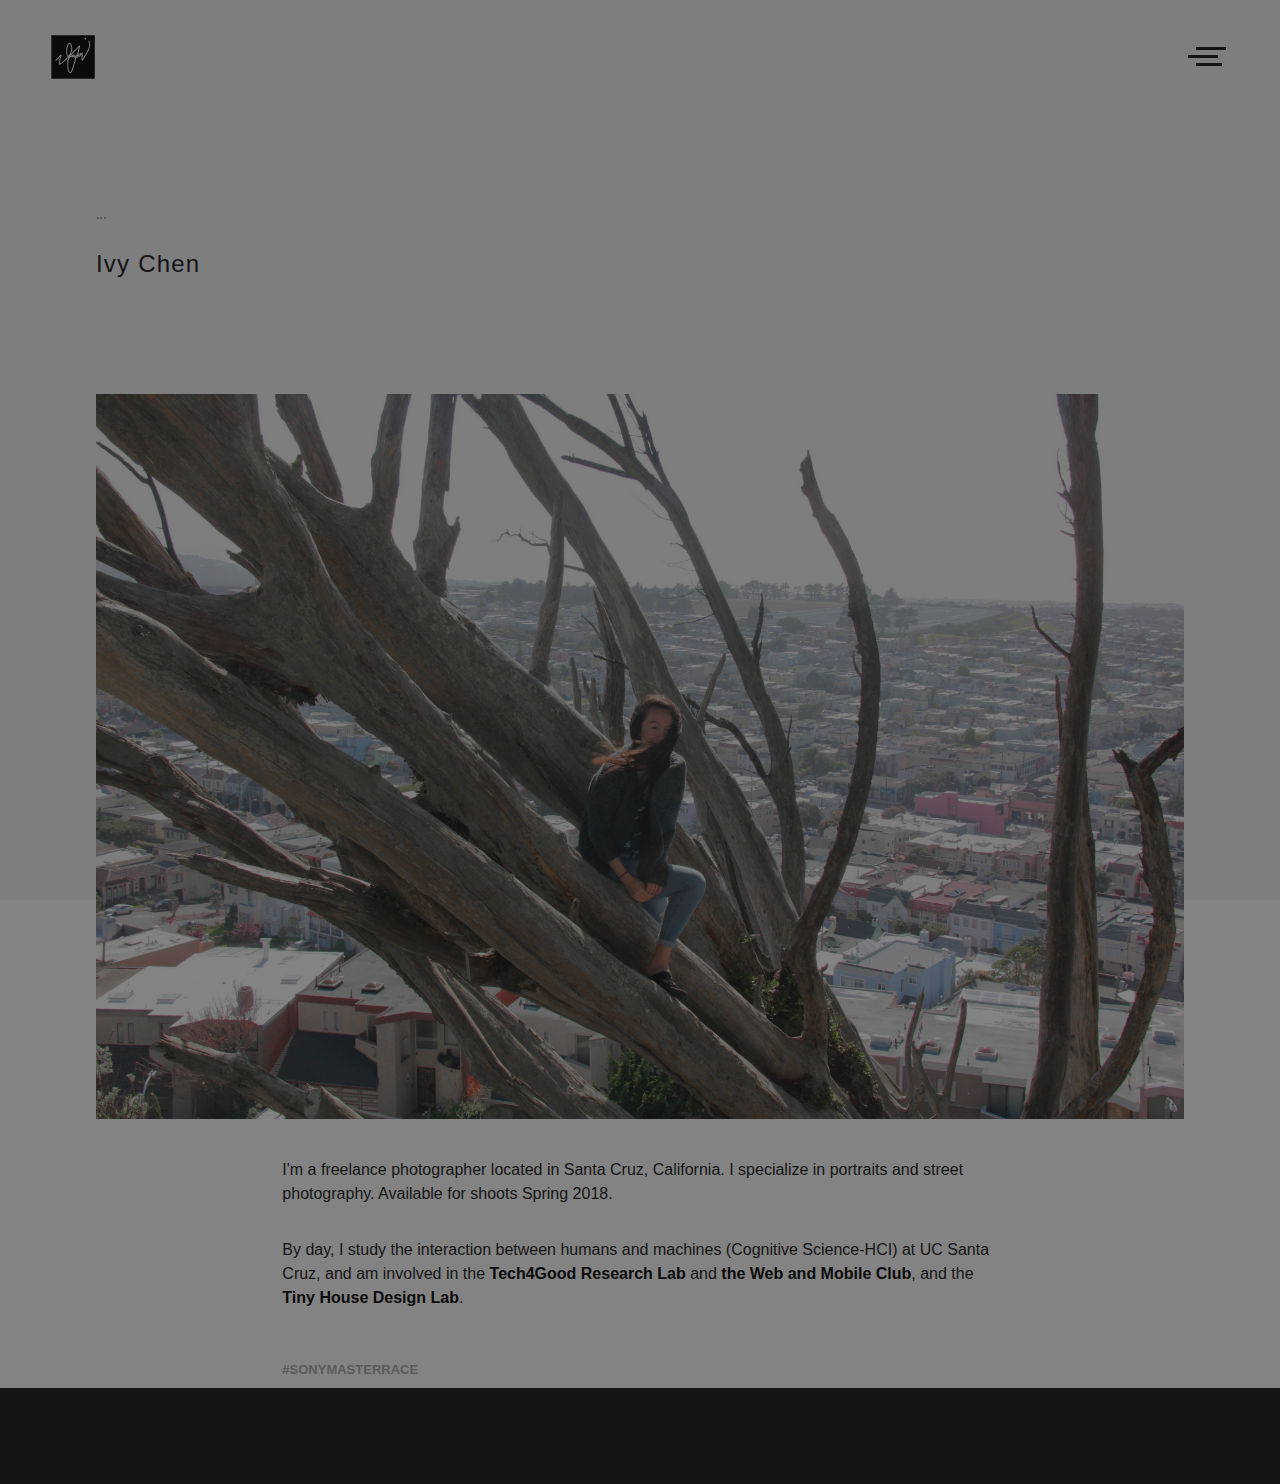
<file: about.html>
<!DOCTYPE html>
<html>
  <head>
    <title>Ivy Chen - Freelance Photographer</title>
    <!-- Metadata -->
    <meta charset="utf-8">
    <meta name="viewport" content="width=device-width, initial-scale=1">
    <!-- Favicon -->
    <link rel="icon" type="image/png" href="assets/images/favicon.png" />
    <!-- CSS Plugins -->
    <link rel="stylesheet" href="assets/css/plugins.min.css">
    <!-- Custom CSS File -->
    <link rel="stylesheet" href="assets/css/style.css">
  </head>
  <body>
    <div class="ms-main-container">
      <!-- Preloader -->
      <div class="ms-preloader"></div>
      <!-- Header -->
         <header class="ms-header">
        <nav class="ms-nav">
          <div class="ms-logo">
            <a href="index.html" data-type="page-transition">
              <div class="logo-dark current"><img src="logo-dark.svg" alt="logo image"></div>
            </a>
          </div>
          <button class="hamburger" type="button" data-toggle="navigation">
          <span class="hamburger-box">
            <span class="hamburger-inner"></span>
          </span>
          </button>
          <div class="height-full-viewport">
            <ul class="ms-navbar">
              <!-- Nav Link -->
              <li class="nav-item">
                <a href="index.html" data-type="page-transition">
                  <span class="ms-btn">About</span>
                </a>
              </li>
              <!-- Nav Link -->
              <li class="nav-item">
                <a href="portraits.html" data-type="page-transition">
                  <span class="ms-btn">Portraits+</span>
                </a>
              </li>
               <!-- Nav Link -->
              <li class="nav-item">
                <a href="#" data-type="page-transition">
                  <span class="ms-btn">Street+</span>
                </a>
              </li>
              <!-- Nav Link -->
              <li class="nav-item">
                <a href="#" data-type="page-transition">
                  <span class="ms-btn">Lifestyle/Blog+</span>
                </a>
              </li>
              <!-- Nav Link -->
              <li class="nav-item">
                <a href="#" data-type="page-transition">
                  <span class="ms-btn">Film</span>
                </a>
              </li>
              <!-- Nav Link -->
              <li class="nav-item">
                <a href="schedule.html" data-type="page-transition">
                  <span class="ms-btn">Schedule</span>
                </a>
              </li>
             
            </ul>
          </div>
        </nav>
      </header>
      <!-- Container -->
      <main class="ms-container">
        <!-- Page Title -->
        <div class="ms-section__block">
          <div class="ms-page-title">
            <h2 class="page-header">...</h2>
            <p class="page-desc">Ivy Chen</p>
          </div>
        </div>
        <!-- Page Content -->
        <div class="ms-section__block">
          <div id="about" class="row">
            <div class="about__img col-md-12">
              <p><img src="assets/images/biopic.jpg" alt="img"></p>
            </div>
            <div class=" center-block">
              <div class="about__info col-md-8">
                <p>I'm a freelance photographer located in Santa Cruz, California. I specialize in portraits and street photography. Available for shoots Spring 2018.</p>
                <p>By day, I study the interaction between humans and machines (Cognitive Science-HCI) at UC Santa Cruz, and am involved in the <a href="https://tech4good.soe.ucsc.edu" " target="_blank">Tech4Good Research Lab</a> and <a href="http://webandmobile.club" " target="_blank">the Web and Mobile Club</a>, and the <a href="https://makerfaire.com/maker/entry/65741/" " target="_blank">Tiny House Design Lab</a>.</p>
                <br>
                <br>
                <h2>#sonymasterrace</h2>
              </div>
            </div>
          </div>
        </div>
      </main>
      <!-- Footer -->
      <!-- Fotter emitted -->
    <!-- JS Libraries -->
    <!-- jquery-2.1.3.min js -->
    <script type="text/javascript" src='assets/js/jquery-3.2.1.min.js'></script>
    <!-- Vendors -->
    <script type="text/javascript" src='assets/js/plugins.min.js'></script>
    <!-- Main js -->
    <script type="text/javascript" src="assets/js/main.js"></script>
  </body>
</html>
</file>
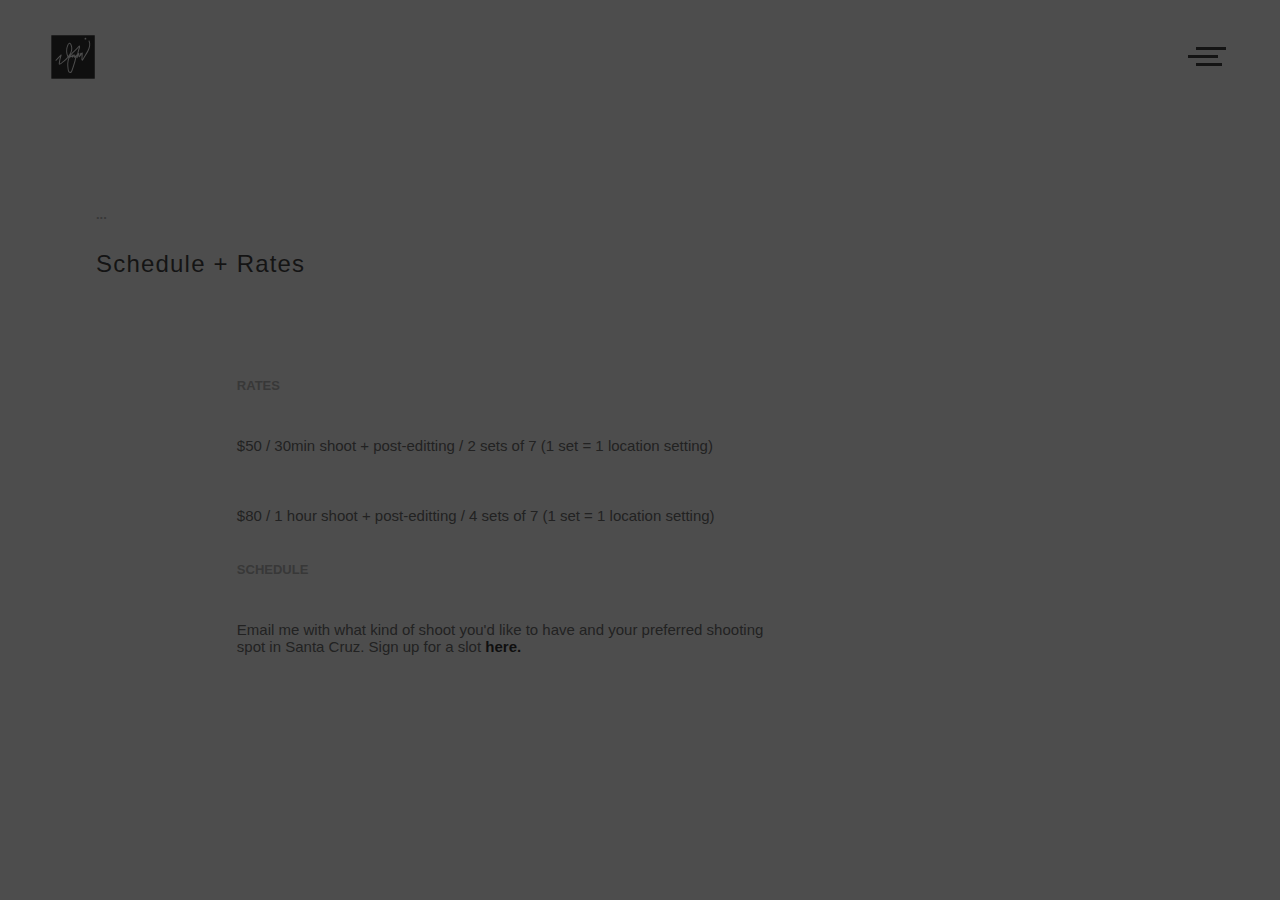
<file: schedule.html>
<!DOCTYPE html>
<html>
  <head>
    <title>Ivy Chen - Freelance Photographer</title>
    <!-- Metadata -->
    <meta charset="utf-8">
    <meta name="viewport" content="width=device-width, initial-scale=1">
    <!-- Favicon -->
    <link rel="icon" type="image/png" href="assets/images/favicon.png" />
    <!-- CSS Plugins -->
    <link rel="stylesheet" href="assets/css/plugins.min.css">
    <!-- Custom CSS File -->
    <link rel="stylesheet" href="assets/css/style.css">
  </head>
  <body>
    <div class="ms-main-container">
      <!-- Preloader -->
      <div class="ms-preloader"></div>
      <!-- Header -->
         <header class="ms-header">
        <nav class="ms-nav">
          <div class="ms-logo">
            <a href="index.html" data-type="page-transition">
              <div class="logo-dark current"><img src="logo-dark.svg" alt="logo image"></div>
            </a>
          </div>
          <button class="hamburger" type="button" data-toggle="navigation">
          <span class="hamburger-box">
            <span class="hamburger-inner"></span>
          </span>
          </button>
          <div class="height-full-viewport">
            <ul class="ms-navbar">
              <!-- Nav Link -->
              <li class="nav-item">
                <a href="index.html" data-type="page-transition">
                  <span class="ms-btn">About</span>
                </a>
              </li>
              <!-- Nav Link -->
              <li class="nav-item">
                <a href="portraits.html" data-type="page-transition">
                  <span class="ms-btn">Portraits+</span>
                </a>
              </li>
               <!-- Nav Link -->
              <li class="nav-item">
                <a href="#" data-type="page-transition">
                  <span class="ms-btn">Street+</span>
                </a>
              </li>
              <!-- Nav Link -->
              <li class="nav-item">
                <a href="#" data-type="page-transition">
                  <span class="ms-btn">Lifestyle/Blog+</span>
                </a>
              </li>
              <!-- Nav Link -->
              <li class="nav-item">
                <a href="#" data-type="page-transition">
                  <span class="ms-btn">Film</span>
                </a>
              </li>
              <!-- Nav Link -->
              <li class="nav-item">
                <a href="Schedule.html" data-type="page-transition">
                  <span class="ms-btn">Schedule</span>
                </a>
              </li>
             
            </ul>
          </div>
        </nav>
      </header>
      <!-- Container -->
      <main class="ms-container">
        <!-- Page Title -->
        <div class="ms-section__block">
          <div class="ms-page-title">
            <h2 class="page-header">...</h2>
            <p class="page-desc">Schedule + Rates</p>
          </div>
        </div>
        <!-- Page Content -->
        <div class="ms-section__block">
          <div id="about" class="row">
            <div class=" center-block">
              <div class="about__info col-md-8">
                <h2>Rates</h2>
                <br>
                <h3>$50 / 30min shoot + post-editting / 2 sets of 7 (1 set = 1 location setting)</h3>
                <br>
                <h3>$80 / 1 hour shoot + post-editting / 4 sets of 7 (1 set = 1 location setting)</h3>
                <br>
                <h2>Schedule</h2>
                <br>
                <h3>Email me with what kind of shoot you'd like to have and your preferred shooting spot in Santa Cruz. Sign up for a slot <a href="https://calendly.com/ichen9/shoot">here.</h3>
              </div>
            </div>
          </div>
        </div>
      </main>
      <!-- Footer -->
      <!-- Fotter emitted -->
    <!-- JS Libraries -->
    <!-- jquery-2.1.3.min js -->
    <script type="text/javascript" src='assets/js/jquery-3.2.1.min.js'></script>
    <!-- Vendors -->
    <script type="text/javascript" src='assets/js/plugins.min.js'></script>
    <!-- Main js -->
    <script type="text/javascript" src="assets/js/main.js"></script>
  </body>
</html>
</file>
<file: assets/css/style.css>
/*------------------------------------------------------------------
[Master Stylesheet]

Template Name: Emily - Creative Photography Portfolio
Template Demo URL: 
Version: 1.0
Author: madsparrow.us

--------------------------------------------------------------------

[Table of contents]

1. General style
    1.1 Typography
    1.2 Specials Classes
2. Header
    2.1 Menu
    2.2 Burger Button
    2.3 Collapse Navigation
3. Pages Style
4. Home Slider
    4.1 Slider Navigation Buttons
    4.2 Slider Inner Info
  4.3 Pagination
5. Albums
6. Gallery
7. Blog
8. About
9. Contact
10. Footer
11. Responsive Rules

--------------------------------------------------------------------
# Font: 'Yantramanav';
--------------------------------------------------------------------
# Colors: #151515, #df1f29, #555555
------------------------------------------------------------------*/

/**
 * 1. General style
 */
 
/*Text font*/
@import 'https://fonts.googleapis.com/css?family=Montserrat:300i,600,700'
@import 'https://fonts.googleapis.com/css?family=Roboto:300'

/*Social icons font*/
@import 'https://d1azc1qln24ryf.cloudfront.net/114779/Socicon/style-cf.css?rd5re8';


::selection {
    background: #555;   
    color: #fff;
}
::-moz-selection {
    background: #555;    
    color: #fff;
}
body {
    background: #151515;
    padding: 0;
    margin: 0 auto;
    min-height: 100vh;
    font-family: Montserrat, Roboto, sans-serif;
    color: #151515;
}
article,
aside,
details,
figcaption,
footer,
header,
hgroup,
nav,
section {
    display: block;
}
a {
    color: #000;
    text-decoration: none;
    font-weight: 600;
}
blockquote {
    padding: 10px 20px;
    color: #151515;
    font-size: 1.4em;
    font-style: italic;
    font-weight: 300;
    margin: 0 auto 30px;
}
ul {
    list-style-type: none;
    list-style: none;
    padding-left: 0 !important;
    -webkit-padding-start: initial !important;
    -moz-padding-start: initial;
}
menu,
ol,
ul {
    padding: 0 !important;
}
button {
    background: transparent;
    border: none;
}
button:focus {
    outline: none;
}
input,
textarea {
    font-family: 'Raleway', sans-serif;
}
textarea {
    padding: 14px;
}
input:focus,
textarea:focus {
    outline: none !important;
    border: 1px solid #FFD700;
    box-shadow: none;
}
input[type="submit"] {
    position: absolute;
    display: inline-block;
    left: 0;
    top: 0;
    opacity: 0;
    z-index: 3;
    width: 100%;
    height: 100%;
    padding: 0;
    margin: 0;
    cursor: pointer;
}
input[type="submit"]:focus {
    outline: none;
}
img {
    width: 100%;
}

/* 1.1 Typography */

h1,
h2,
h4,
h5,
h6 {
    color: #151515;
    margin-top: 0;
}
/*project header*/
h1 {
    font-size: 28px;
    font-weight: 700;
}
/*project specs*/
h2 {
    font-size: 13px;
    font-weight: 300i;
    text-transform: uppercase;
    color: #A8A8A8
}
/*pic captions*/
h3 {
    font-size: 15px;
    font-weight: 300;
    color:#4D4D4D;;
    margin-bottom: 20px;
}
/*project title*/
h4 {
    font-size:18px;
    font-weight: 700;
     color:#4D4D4D;
}
/*tiny font for project intro*/
h5 {
    font-size: 20px;
    font-weight: 300;
}
h6 {
    font-size: 18px;
    font-weight: 300;
    margin-bottom: calc(10px + 10 * (100vw - 992px) / 1508);
}

p {
    font-size: 17;
    line-height: 1.5;
    font-weight: 300;
}

/* 1.2 Specials Classes */

.c-white {
    color: #fff !important;
}
.navbar-white {
    color: #fff;
    background-color: transparent !important;
}
.center-block {
    display: flex;
    justify-content: center;
}
.align-left {
    text-align: left;
}
.align-right {
    text-align: right;
}
.align-center {
    text-align: center;
    display: block;
}
.socials li {
    display: inline-block;
}
.share-links a {
    font-size: 19px;
    padding: .5em;
}
[class*="socicon-"] {
  display: inline-block;
  color: inherit;
  margin: 0;
  transition: opacity .3s ease;
}
#contact [class*="socicon-"] {
  padding-right: .7em;
}
[class*="socicon-"]:hover {
  opacity: .4;
}
/* 1.3 Button */

.ms-button {
  color: #151515;
  display: inline-block;
  position: relative;
  padding: .5em 1em;
  margin-bottom: 0;
  font-weight: 400 !important;
  font-size: 14px;
  letter-spacing: .15em;
  text-transform: uppercase;
  text-align: center;
  white-space: nowrap;
  vertical-align: middle;
  touch-action: manipulation;
  cursor: pointer;
  -webkit-user-select: none;
  -moz-user-select: none;
  -ms-user-select: none;
  user-select: none;
  background-image: none;
  text-decoration: none;
  border: solid 1px;
  transition: color .4s ease;
}
.ms-button:after {
    position: absolute;
    display: block;
    content: attr(data-title);
    padding: 7px 0;
    font-size: 14px;
    left: 0;
    top: 0;
    width: 0%;
    background: #FFD700;
    color: #fff;
    text-indent: 1rem;
    transition: all .3s ease;
    overflow: hidden;
    border: none;
    bottom: 0;
}
.ms-button:hover {
  color: #FFD700;
}
.ms-button:active::after,
.ms-button:focus::after,
.ms-button:hover::after {
    width: 100%;
    padding-right: 25px;
}

.ms-btn--slider {
  text-transform: uppercase;
  text-decoration: none;
  position: relative;
  display: flex;
  align-items: center;
  width: 11em;
  font-weight: 600;
  letter-spacing: .15em;
}
.ms-btn--slider::before{
    content: '';
    height: .1rem;
    width: 2rem;
    margin-right: .7rem;
    background: #FFD700;
    transition: width .3s ease;
}
.ms-btn--slider:hover::before {
  width: 3rem;
}

/**
 * 2. Header
 */

.ms-header {
    position: fixed;
    width: 100%;
    background-color: #fff;
    z-index: 3;
}
/* 2.1 Menu */

.ms-logo {
    position: relative;
    z-index: 7;
    height: 50px;
}
.logo-dark,
.logo-light {
    position: absolute;
    width: 100%;
    height: 100%;
    opacity: 0;
    transition: opacity .3s ease .4s;
}
.ms-logo img {
    width: auto;
    height: 100%;
}
.logo-dark.current,
.logo-light.current {
    opacity: 1;
}
.logo-dark.active,
.logo-light.active {
    opacity: 1;
    transition: opacity .1s;
}
.ms-nav {
    padding: 2em 3em;
    color: inherit;
}

/* 2.2 Burger button */

.hamburger {
    margin-right: 0;
    margin-left: auto;
    overflow: visible;
    cursor: pointer;
    z-index: 7;
    border: 0;
    transition-timing-function: linear;
    transition-duration: .3s ease;
    transition-property: opacity, -webkit-filter;
    transition-property: opacity, filter;
    transition-property: opacity, filter, -webkit-filter;
}
.navbar-white .hamburger-label {
    color: #fff;
}
.hamburger-label {
    display: block;
    font-family: 'Yantramanav', Arial;
    font-size: 16px;
    width: 100%;
    height: auto;
    position: relative;
    top: 0;
    left: -4em;
    padding-right: 4em;
    text-transform: uppercase;
    line-height: 1.5em;
    transition: color .3s ease .4s;
    color: #151515;
}
.hamburger.is-active .hamburger-label {
    color: #fff !important;
    transition: color .1s ease;
}
.hamburger-box {
    position: relative;
    display: inline-block;
    width: 30px;
    height: 20px;
    vertical-align: middle;
}
.hamburger-inner {
    display: block;
    top: 0;
}
.navbar-white .hamburger-inner,
.navbar-white .hamburger-inner:after,
.navbar-white .hamburger-inner:before {
    background-color: #fff;
}
.hamburger-inner:after,
.hamburger-inner:before {
    display: block;
    content: '';
}
.hamburger-inner,
.hamburger-inner:after,
.hamburger-inner:before {
    position: absolute;
    width: 30px;
    height: 3px;
    background-color: #151515;
    transition: all .3s ease .5s;
}
.hamburger-inner:before {
    top: 8px;
    left: -8px;
}
.hamburger-inner:after {
    top: 16px;
    width: 26px;
}
.hamburger.is-active .hamburger-inner,
.hamburger.is-active .hamburger-inner:after {
    background-color: #fff;
    transition-delay: .1s;
}
.hamburger.is-active .hamburger-inner {
    -webkit-transform: translate3d(0, 8px, 0) rotate(45deg);
    transform: translate3d(0, 8px, 0) rotate(45deg);
}
.hamburger.is-active .hamburger-inner:before {
    opacity: 0;
    transition: opacity .3s ease 0s
}
.hamburger.is-active .hamburger-inner:after {
    width: 30px;
    -webkit-transform: translate3d(0, -16px, 0) rotate(-90deg);
    transform: translate3d(0, -16px, 0) rotate(-90deg);
}

/* 2.3 Collapse navigation */

.ms-nav {
    display: flex;
    align-items: center;
}
.height-full-viewport {
    position: fixed;
    display: flex;
    flex-direction: column;
    justify-content: center;
    align-items: center;
    overflow-y: auto;
    left: 0;
    top: 0;
    width: 100%;
    height: 0%;
    background-color: #151515;
    z-index: 5;
    overflow: hidden;
    transition: height .8s cubic-bezier(0.3, 1, 0.3, 1) .1s;
}
.ms-navbar {
    z-index: 6;
    margin: 0 auto;
    display: block;
    width: auto;
    height: auto;
    top: 0;
    left: 0;
}
.ms-nav.is-visible .height-full-viewport {
    height: 100vh;
    transition: height 1s ease;
}
.nav-item {
    cursor: pointer;
    padding: .75em;
    opacity: 0;
    width: 240px;
    margin-left: 3em;
    transition: opacity .3s ease;
}
.ms-navbar a {
    display: block;
}
.ms-navbar .ms-btn {
    display: inline-block;
    text-transform: uppercase;
    line-height: 1;
    padding: 0 0.25em;
    position: relative;
}
.ms-navbar .ms-btn {
    font-size: 1.75em;
    letter-spacing: .02em;
    color: #fff;
    font-weight: 700 !important;
    -webkit-backface-visibility: hidden;
    backface-visibility: hidden;
}
.ms-btn::before {
    content: '';
    position: absolute;
    top: 0;
    left: 0;
    width: 100%;
    height: 100%;
    background: #FFD700;
    height: .1rem;
    top: 50%;
    width: 0;
    transition: width .3s ease;
}
.nav-item__label {
    position: relative;
    display: block;
    margin: 0.5em 0 0 0;
    margin-top: 0.25em;
    padding: 0.5em;
    color: #555;
    transition: color .3s ease;
    text-decoration: none;
}
.nav-item:hover .nav-item__label {
    color: #9a9a9a;
}
.is-visible .nav-item {
    opacity: 1;
    transition: opacity 2s cubic-bezier(0.16, 1.08, 0.38, 0.98) .3s;
}
.nav-item .ms-btn {
    transition: all .3s ease;
}
.nav-item:active .ms-btn,
.nav-item:focus .ms-btn,
.nav-item:hover .ms-btn {
    color: #FFD700;
    opacity: 1;
    padding-left: 2.4rem;
}
.nav-item:active .ms-btn::before,
.nav-item:focus .ms-btn::before,
.nav-item:hover .ms-btn::before {
    width: 2rem;
}

/**
 * 3. Pages Style
 */

.ms-preloader {
    width: 100%;
    height: 100%;
    position: fixed;
    z-index: 8;
    top: 0;
    left: 0;
    opacity: 1;
    visibility: visible;
    background-color: #151515;
}
.ms-main-container {
    position: relative;
    width: 100%;
    min-height: 100vh;
    opacity: 0;
    background-color: #fff;
}
.ms-container {
    width: 100%;
    height: 100%;
    position: relative;
    padding-top: 12em;
}
.ms-section__block {
    width: 85%;
    max-width: 88em;
    margin: 0 auto 6em;
}
.ms-page-title span {
    text-transform: uppercase;
    letter-spacing: .15em;
    color: #FFD700;
}
.page-header {
    text-transform: uppercase;
    position: relative;
    margin: 15px 0;
}
.page-desc {
    width: 50vh;
    font-size: 1.5em;
    line-height: 1.5;
    color: #151515;
    letter-spacing: .05em;
}

/**
 * 4. Home Slider
 */

.home-slider {
    padding-top: 0 !important;
}
.swiper-container {
    width: 100%;
    height: 100vh;
}
.swiper-slide {
    overflow: hidden;
}
.overlay {
    position: absolute;
    width: 100%;
    height: 100%;
    top: 0;
    left: 0;
    z-index: 1;
    opacity: 1;
    background: -moz-linear-gradient(top, black 0, transparent 50%, transparent 63%, rgba(0, 0, 0, 1) 100%);
    background: -webkit-linear-gradient(top, black 0, transparent 50%, transparent 63%, rgba(0, 0, 0, 1) 100%);
    background: linear-gradient(to bottom, black 0, transparent 50%, transparent 63%, rgba(0, 0, 0, 1) 100%);
    filter: progid: DXImageTransform.Microsoft.gradient(startColorstr='#000000', endColorstr='#c9000000', GradientType=0);
    transition: all .65s ease;
}
.swiper-slide-duplicate-active .overlay,
.swiper-slide-active .overlay {
    opacity: .4;
}
.slide-inner {
    position: absolute;
    width: 100%;
    height: 100%;
    left: 0;
    top: 0;
    background: #000;
    -webkit-backface-visibility: hidden;
            backface-visibility: hidden;
}
.slide-inner--image {
    position: absolute;
    width: 100%;
    height: 100%;
    background-size: cover;
    background-position: center;
    opacity: .2;
    transform: scale(1.07);
    -webkit-transition: opacity .6s ease-in-out, transform 2s ease .7s;
    -moz-transition: opacity .6s ease-in-out, transform 2s ease .7s;
    transition: opacity .6s ease-in-out, transform 2s ease .7s;
}
.swiper-slide-duplicate-active .slide-inner--image,
.swiper-slide-active .slide-inner--image {
    opacity: 1;
    transform: scale(1);
}

/* 4.1 Slider navigation buttons */

.swiper-button-prev,
.swiper-button-next {
    text-transform: uppercase;
    color: #fff;
    letter-spacing: .2em;
    line-height: 2em;
    font-size: 12px;
    width: auto;
    height: 24px;
    background-image: none !important;
    -webkit-backface-visibility: hidden;
    backface-visibility: hidden;
}
.swiper-button-prev {
    padding-left: 6em;
    left: 0;
    -webkit-transition: padding-left .3s ease;
    -moz-transition: padding-left .3s ease;
    transition: padding-left .3s ease;
}
.swiper-button-next {
    padding-right: 6em;
    right: 0;
    -webkit-transition: padding-right .3s ease;
    -moz-transition: padding-right .3s ease;
    transition: padding-right .3s ease;
}
.swiper-button-prev::after {
    content: "";
    width: 4em;
    height: 1px;
    background-color: #fff;
    position: absolute;
    left: 0;
    top: calc(50% - 1px);
    -webkit-transition: width .3s ease;
    -moz-transition: width .3s ease;
    transition: width .3s ease;
}
.swiper-button-next::after {
    content: "";
    width: 4em;
    height: 1px;
    background-color: #fff;
    position: absolute;
    right: 0;
    top: calc(50% - 1px);
    -webkit-transition: width .3s ease;
    -moz-transition: width .3s ease;
    transition: width .3s ease;
}
.swiper-button-prev:hover {
    padding-left: 90px;
}
.swiper-button-prev:hover::after {
    width: 75px;
}
.swiper-button-next:hover {
    padding-right: 90px;
}
.swiper-button-next:hover::after {
    width: 75px;
}

/* 4.2 Slider inner info */

.slide-inner--info {
    position: absolute;
    width: auto;
    min-height: 50px;
    bottom: 3em;
    padding-left: 3em;
    color: #fff;
    z-index: 1;
    opacity: 0;
    transition: opacity 1s ease;
    -webkit-user-select: none;
    -moz-user-select: none;
    -ms-user-select: none;
    user-select: none;
}
.swiper-slide-active .slide-inner--info {
    opacity: 1;
    transition: opacity 1s ease 1s;
}
.slide-inner--info h1 {
    margin: 10px 0;
    text-transform: uppercase;
    font-weight: 900;
    line-height: 1em;
    color: #fff;
}
.slide--info__link {
    text-transform: uppercase;
    color: #fff;
    text-decoration: none;
    border-bottom: solid 2px;
}
.swiper-slide--bottom {
    position: absolute;
    z-index: 2;
    bottom: 0;
    left: 0;
    right: 0;
    height: 90px;
    width: 100%;
    max-width: 1440px;
    margin: 0 auto;
}

/* 4.3 Pagination */

.expanded-timeline {
    position: absolute;
    display: -webkit-box;
    display: -ms-flexbox;
    display: flex;
    -webkit-box-align: center;
        -ms-flex-align: center;
            align-items: center;
    -webkit-box-pack: right;
        -ms-flex-pack: right;
            justify-content: right;
    z-index: 3;
    bottom: 2.8em;
    right: 3em;
    width: 40vh;
}
.swiper-pagination {
    z-index: 4;
    width: 85%;
    left: 0;
    right: 0;
    height: 1px;
    background-color: rgba(255, 255, 255, .5);
}
.swiper-pagination-progressbar-fill {
    background: #fff !important;
}
.expanded-timeline__counter span {
    text-align: center;
    margin-left: 1.8em;
    margin-right: 100%;
    padding: .4em 0;
    color: #fff;
    display: block;
}
.scroll-message {
    position: absolute;
    right: 0;
    color: #fff;
    opacity: .5;
    font-size: 12px;
    display: -webkit-box;
    display: -ms-flexbox;
    display: flex;
    -webkit-box-orient: vertical;
    -webkit-box-direction: normal;
        -ms-flex-direction: column;
            flex-direction: column;
    -webkit-box-pack: center;
        -ms-flex-pack: center;
            justify-content: center;
    text-align: center;
    letter-spacing: .15em;
}
.scroll-svg {
    width: 24px;
    margin: 0 auto 1.2em;
    display: block;
}

/**
 * 5. Albums
 */

.filtr-container {
    transition: height .5s ease-out;
    overflow: hidden;
}
.filtr-btn {
    display: inline-block;
    margin-bottom: 2.4em;
}
.filtr-btn li {
    cursor: pointer;
    display: inline-block;
    opacity: .5;
    margin-bottom: 15px;
    transition: opacity .3s ease;
}
.filtr-btn h6 {
    margin-bottom: 0;
    padding-right: 1.2em;
}
.filtr-btn li.active {
    opacity: 1;
}
.filtr-btn li:hover {
    opacity: 1 !important;
}
.album-item {
    padding-bottom: 1.8em;
}
.album-item a {
    padding-top: 60%;
    display: flex;
    overflow: hidden;
    position: relative;
    z-index: 9;
}
.album-item__img {
    position: absolute;
    width: 100.5%;
    height: 100%;
    top: 0;
    left: 0;
    background-position: 50% 50%;
    background: no-repeat;
    background-position: center;
    background-size: cover;
    transform: scale(1);
    transition: transform .3s ease;
    -webkit-backface-visibility: hidden;
    backface-visibility: hidden;
}
.album-item__overlay {
    position: absolute;
    top: 0;
    left: 0;
    width: 100.5%;
    height: 100%;
    z-index: 2;
    overflow: hidden;
}
.album-item__cover {
    position: absolute;
    top: 0;
    left: 0;
    width: 100%;
    height: 100%;
    background-color: rgba(0, 0, 0, .7);
    z-index: 1;
    overflow: hidden;
    opacity: 0;
    transition: opacity .3s ease;
}
.album-item__overlay h5 {
    position: relative;
    color: #fff;
    margin: 0;
    max-width: 100%;
    padding: 1em;
    height: 100%;
    display: flex;
    justify-content: center;
    align-items: center;
    -webkit-backface-visibility: hidden;
    backface-visibility: hidden;
    z-index: 1;
    transform: scale(1.5);
    opacity: 0;
    transition: all .3s ease;
}
.album-item:hover .album-item__img {
    transform: scale(1.1);
}
.album-item:hover .album-item__cover,
.album-item:hover .album-item__overlay h5 {
    opacity: 1;
    transform: translateZ(0);
}

/**
 * 6. Gallery
 */

.ug-thumb-overlay:hover::before {
    top: 15px;
    right: 15px;
}
.ug-thumb-overlay:hover::after {
    bottom: 15px;
    left: 15px;
}
.ug-thumb-image {
    -webkit-backface-visibility: hidden;
    backface-visibility: hidden;
    opacity: 0;
    transition: transform .3s ease, opacity 2s cubic-bezier(0.16, 1.08, 0.38, 0.98) 0s !important;
}
.ug-thumb-image {
    transform: scale(1) !important;
}
.ug-thumb-wrapper,
.post-item {
    pointer-events: none;
}
.ug-thumb-wrapper.ug-tile.ug-tile-clickable.ug-thumb-ratio-set:hover .ug-thumb-image {
    transform: scale(1.1) !important;
}

/**
 * 7. Blog
 */

#ms-blog-post img {
    margin-bottom: 30px;
}
.post-item {
    margin-bottom: 3em;
    padding-right: 3em;
}
.post-item:nth-child(2n) {
    padding-right: 15px;
    padding-left: 3em;
}
.post-item__img {
    position: relative;
    overflow: hidden;
}
.album-item__overlay::before,
.post-item__img::before {
    content: '';
    position: absolute;
    width: 100%;
    height: 100%;
    top: 0;
    left: 0;
    z-index: 1;
    opacity: 1;
    background-color: rgb(240, 240, 240);
    transition: opacity 2s cubic-bezier(0.16, 1.08, 0.38, 0.98) 1.2s;
}
.loaded .album-item__overlay::before,
.loaded .post-item__img::before {
    opacity: 0;
}
.post-item__img img {
    width: 100%;
    height: auto;
    max-height: 35em;
    padding: 0;
    display: block;
}
.post-item__img::after {
    content: '';
    position: absolute;
    width: 100%;
    height: 100%;
    top: 0;
    left: 0;
    z-index: 1;
    opacity: 0;
    background: rgba(231, 55, 39, 0);
    background: -moz-radial-gradient(center, ellipse cover, rgba(231, 55, 39, 0) 0%, rgba(0, 0, 0, 1) 100%);
    background: -webkit-gradient(radial, center center, 0px, center center, 100%, color-stop(0%, rgba(231, 55, 39, 0)), color-stop(100%, rgba(0, 0, 0, 1)));
    background: -webkit-radial-gradient(center, ellipse cover, rgba(231, 55, 39, 0) 0%, rgba(0, 0, 0, 1) 100%);
    background: -o-radial-gradient(center, ellipse cover, rgba(231, 55, 39, 0) 0%, rgba(0, 0, 0, 1) 100%);
    background: -ms-radial-gradient(center, ellipse cover, rgba(231, 55, 39, 0) 0%, rgba(0, 0, 0, 1) 100%);
    background: radial-gradient(ellipse at center, rgba(231, 55, 39, 0) 0%, rgba(0, 0, 0, 1) 100%);
    filter: progid: DXImageTransform.Microsoft.gradient( startColorstr='#e73727', endColorstr='#000000', GradientType=1);
    transition: opacity .3s ease;
}
.post-item__info {
    position: relative;
    margin: 2.5em 0 0 2.5em;
}
.post-item__title {
    width: 100%;
    max-width: 400px;
    margin-left: 0;
    margin-right: auto;
    margin-bottom: 20px;
}
.post-item__date {
    margin-left: 0;
    margin-right: auto;
    color: rgba(0, 0, 0, 0.7);
    font-size: 14px;
}
.post-item__link {
    position: absolute;
    width: auto;
    bottom: 0;
    right: 0;
    padding-right: 3em;
    font-size: 14px;
    text-transform: uppercase;
    letter-spacing: .12em;
    -webkit-transition: padding-right .3s ease;
    -moz-transition: padding-right .3s ease;
    transition: padding-right .3s ease;
}
.post-item__link::after {
    content: '';
    width: 2em;
    height: 1px;
    position: absolute;
    top: calc(50% - 1px);
    right: 0;
    background: red;
    -webkit-transition: width .3s ease;
    -moz-transition: width .3s ease;
    transition: width .3s ease;
}
.post-item:hover .post-item__img::after {
    opacity: .7;
}
.post-item:hover .post-item__link::after {
    width: 3em;
}
.post-item:hover .post-item__link {
    padding-right: 4em;
}
.ms-pagination {
    padding: 0;
    display: flex;
    justify-content: center;
}
.page-item {
    height: auto;
    position: relative;
    display: inline-block;
    margin: 0 .5em;
    border-right: none !important;
}
.page-item:last-child {
    border-right: solid 1px rgba(0, 0, 0, .1);
}
.page-link {
    padding: 1em;
    display: block;
    line-height: 1em;
}

/**
 * 8. About
 */

.about__info {
    justify-content: center;
    display: flex;
    flex-direction: column;
}
.about__info h4 {
    margin: 1em 0;
}
#about .row {
    margin-bottom: 9em;
}

/**
 * 9. Contact
 */

.form-group {
    position: relative;
    margin: 0;
    transition: border-color .3s ease;
}
.form-control {
    position: relative;
    display: block;
    width: 100%;
    padding: 0 1em;
    height: 34px;
    font-size: calc(16px + 2 * (100vw - 992px) / 1508);
    color: #151515;
    font-weight: 300;
    margin-bottom: 2em;
    background-image: none;
    border: 1px solid #555;
}
#message {
    min-height: 150px;
    max-height: 150px;
    max-width: 100%;
    min-width: 100%;
    padding: 10px 14px;
}
label.error {
    position: absolute;
    bottom: 1.2em;
    font-size: 12px;
    color: #df1f29;
}

/**
 * 10. Footer
 */

footer {
    position: relative;
    right: 0;
    bottom: 0;
    left: 0;
    width: 100%;
    background: #fff;
}
.ms-footer {
    width: 85%;
    max-width: 88em;
    margin: 0 auto;
    display: flex;
    font-size: 16px;
    align-items: center;
}
.ms-footer .copyright {
    padding: 1.2em 0;
    margin-left: 0;
    margin-right: auto;
}
.ms-footer .socials {
    padding: 0;
    margin-left: auto;
    margin-right: 0;
}
.ms-footer .socials a {
    padding-left: 15px;
}

/**
 * 11. Responsive Rules
 */

@media only screen and (max-width: 805px) {
    h1 {
        font-size: calc(48px + 1vw);
    }
    h6 {
        font-size: 16px;
    }
    blockquote {
        margin: 0 auto 15px;
        font-size: 1em;
    }
    .expanded-timeline {
        width: 50vh;
    }
    .ms-nav {
        padding-top: 1.4em;
    }
    .ms-navbar .ms-btn {
        font-size: 1.4em;
    }
    .ms-navbar {
        position: relative;
        width: 100%;
        min-height: 100%;
        display: flex;
        justify-content: center;
        flex-direction: column;
        align-items: center;
        overflow-y: auto;
    }
    .nav-item {
        display: inline-block;
        width: auto;
        margin-left: 0;
    }
    .nav-item__label {
        display: none;
    }
    .ms-nav {
        padding-left: 15px;
        padding-right: 15px;
        padding-bottom: 1.4em;
    }
    .overlay {
        background: -moz-linear-gradient(top, black 0, transparent 35%, transparent 45%, rgba(0, 0, 0, 0.9) 100%);
        background: -webkit-linear-gradient(top, black 0, transparent 35%, transparent 45%, rgba(0, 0, 0, 0.9) 100%);
        background: linear-gradient(to bottom, black 0, transparent 35%, transparent 45%, rgba(0, 0, 0, 0.9) 100%);
        filter: progid: DXImageTransform.Microsoft.gradient(startColorstr='#000000', endColorstr='#c9000000', GradientType=0);
    }
    .swiper-button-prev,
    .swiper-button-next {
        top: 50vh;
    }
    .swiper-button-prev {
        padding-left: 3em;
    }
    .swiper-button-next {
        padding-right: 3em;
    }
    .swiper-button-prev::after,
    .swiper-button-next::after {
        width: 2em;
    }
    .swiper-button-prev:hover {
        padding-left: 3em;
    }
    .swiper-button-prev:hover::after {
        width: 2em;
    }
    .swiper-button-next:hover {
        padding-right: 3em;
    }
    .swiper-button-next:hover::after {
        width: 2em;
    }
    .expanded-timeline {
        display: none;
    }
    .slide-inner--info {
        width: 100%;
        text-align: center;
        min-height: 50px;
        bottom: 10vh;
        padding-left: 0;
        color: #fff;
        z-index: 1;
        opacity: 0;
        transition: opacity 1s ease;
        -webkit-user-select: none;
        -moz-user-select: none;
        -ms-user-select: none;
        user-select: none;
    }
    .ms-btn--slider {
        margin: 15px auto;
        display: inline-block;
        letter-spacing: .15em;
        background: #df1f29;
        color: #fff;
        padding: .5em 0;
    }
    .ms-btn--slider::before {
        content: '';
        display: none;
        width: 0;
    }
    .ms-container {
        padding-top: 6em;
        padding-bottom: 3em;
    }
    .ms-container.home-slider {
        padding-bottom: 0 !important;
    }
    .ms-section__block {
        width: auto;
        margin: 0 15px 3em;
    }
    .page-desc {
        width: 100%;
        font-size: 1.2em;
        line-height: 1.5;
        color: #151515;
        letter-spacing: .05em;
    }
    .post-item,
    .post-item:nth-child(2n) {
        padding-right: 15px;
        padding-left: 15px;
    }
    #contact>div {
        margin-bottom: 30px;
    }
    .ms-footer .copyright {
        margin-left: auto;
    }
    .ms-footer .socials {
        display: none;
    }
}
</file>
